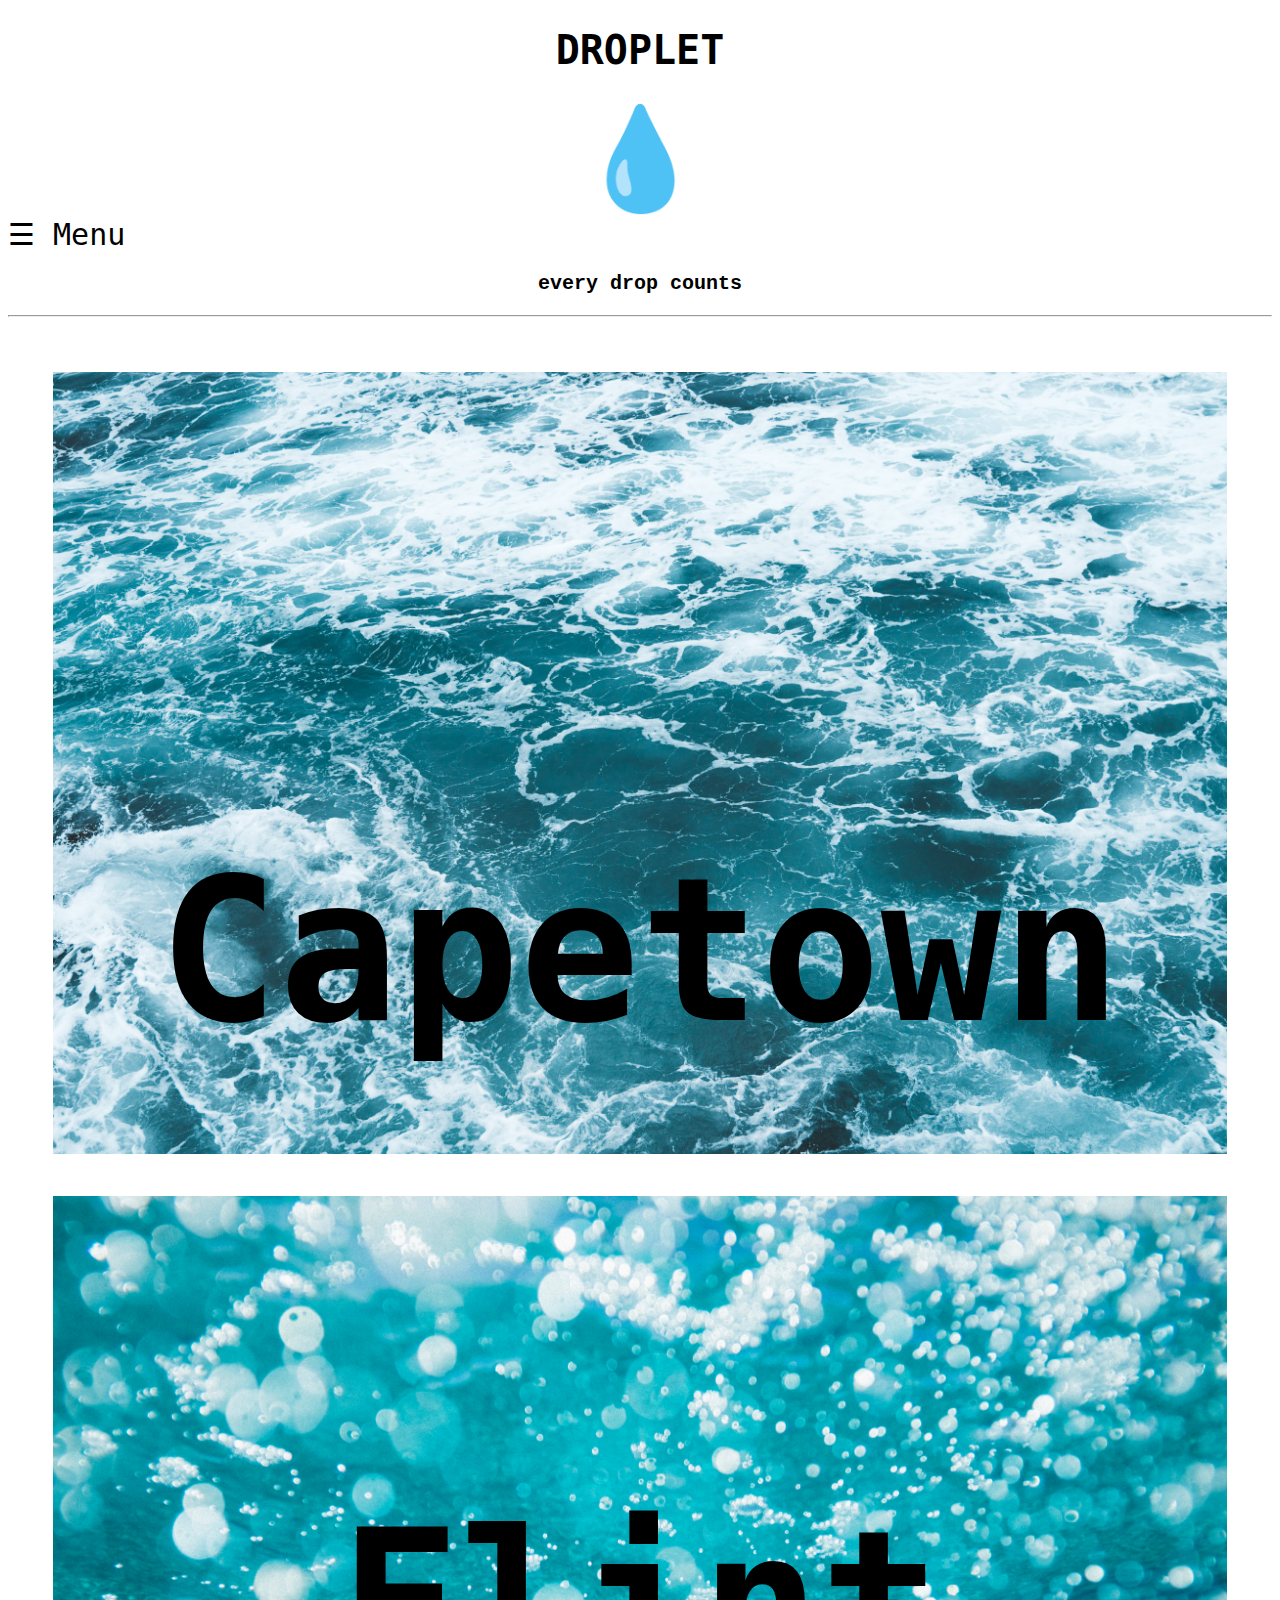
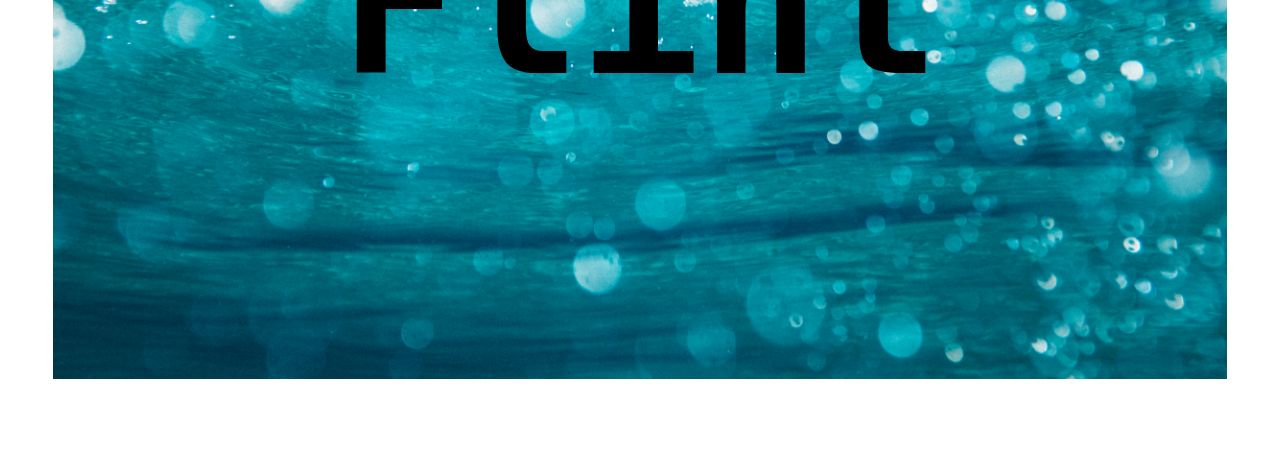
<file: index.html>
<!DOCTYPE html>
<html>
<head>
  <title> Droplet </title>
<meta name="viewport" content="width=device-width, initial-scale=1">
<link rel="stylesheet" type="text/css" href="index.css">
<style>
body {
  
  background-color: white;
  font-family: "monospace", monospace;


}


.sidenav {
  height: 100%;
  width: 0;
  position: fixed;
  z-index: 1;
  top: 0;
  left: 0;
  background-color: #000000;
  overflow-x: hidden;
  transition: 0.5s;
  padding-top: 60px;
}

.sidenav a {
  padding: 8px 8px 8px 32px;
  text-decoration: none;
  font-size: 25px;
  color:  #FFFFFF;
  display: block;
  transition: 0.3s;
}

.sidenav a:hover {
  color: #FFFFFF;
}

.sidenav .closebtn {
  position: absolute;
  top: 0;
  right: 25px;
  font-size: 36px;
  margin-left: 50px;
}

@media screen and (max-height: 450px) {
  .sidenav {padding-top: 15px;}
  .sidenav a {font-size: 18px;}
}
</style>
</head>
<body>

<div id="mySidenav" class="sidenav">
  <a href="javascript:void(0)" class="closebtn" onclick="closeNav()">&times;</a>
  <a href="aboutus.html"target="_blank">About</a> 
  <a href="benefits.html" target="_blank">Benefits</a>
  <a href="Challenges.html" target="_blank">Challenges</a>
    <a href="home.html" target="_blank">Home</a>
  <a href="products.html" target="_blank">Products</a>
  <a href="contactus.html" target="_blank">Contact Us</a>
 

</div>








<h1><strong><center>DROPLET</center></strong></h1> 
<style>
body {
  font-size: 20px;
}
</style>
<body>
<center><span style='font-size:100px;'>&#128167;</span></center>
<span style="font-size:30px;cursor:pointer" onclick="openNav()">&#9776; Menu</span>




<script>
function openNav() {
  document.getElementById("mySidenav").style.width = "250px";
}

function closeNav() {
  document.getElementById("mySidenav").style.width = "0";
}
</script>



   

   

  <div class="b">
<p style="color:#FFFFFF;"><strong><center>every drop counts</center></strong></p>

<hr/>
</div>
<style>
.container {
  position: relative;
}

.center {
  position: absolute;
  top: 50%;
  left: 50%;
  transform: translate(-50%, -50%);
  font-size: 18px;
  vertical-align: middle;
}

img { 
  width: 100%;
  height: auto;
 
}
</style>

<div class="picture">
  <a href="https://time.com/cape-town-south-africa-water-crisis" target="_blank"><img src="ocean.jpg" alt="ocean" height="2200px" width="2200px"></a>
  <strong><h1>
  	<div class="center"> <p style="font-size:200px">Capetown</p>
  	</div></h1></strong>

</div>  

</div>



<div class="container">
  <a href="https://www.nytimes.com/2019/04/25/us/flint-water-crisis.html" target="_blank"><img src="underwater.jpg" height="2200px" width="2200px"></a>
  <strong><h1>
  	<div class="centered"><p style="font-size:200px">Flint</p>
    </div></h1></strong>
</div>
  
</div>







</body>



</html>
</file>
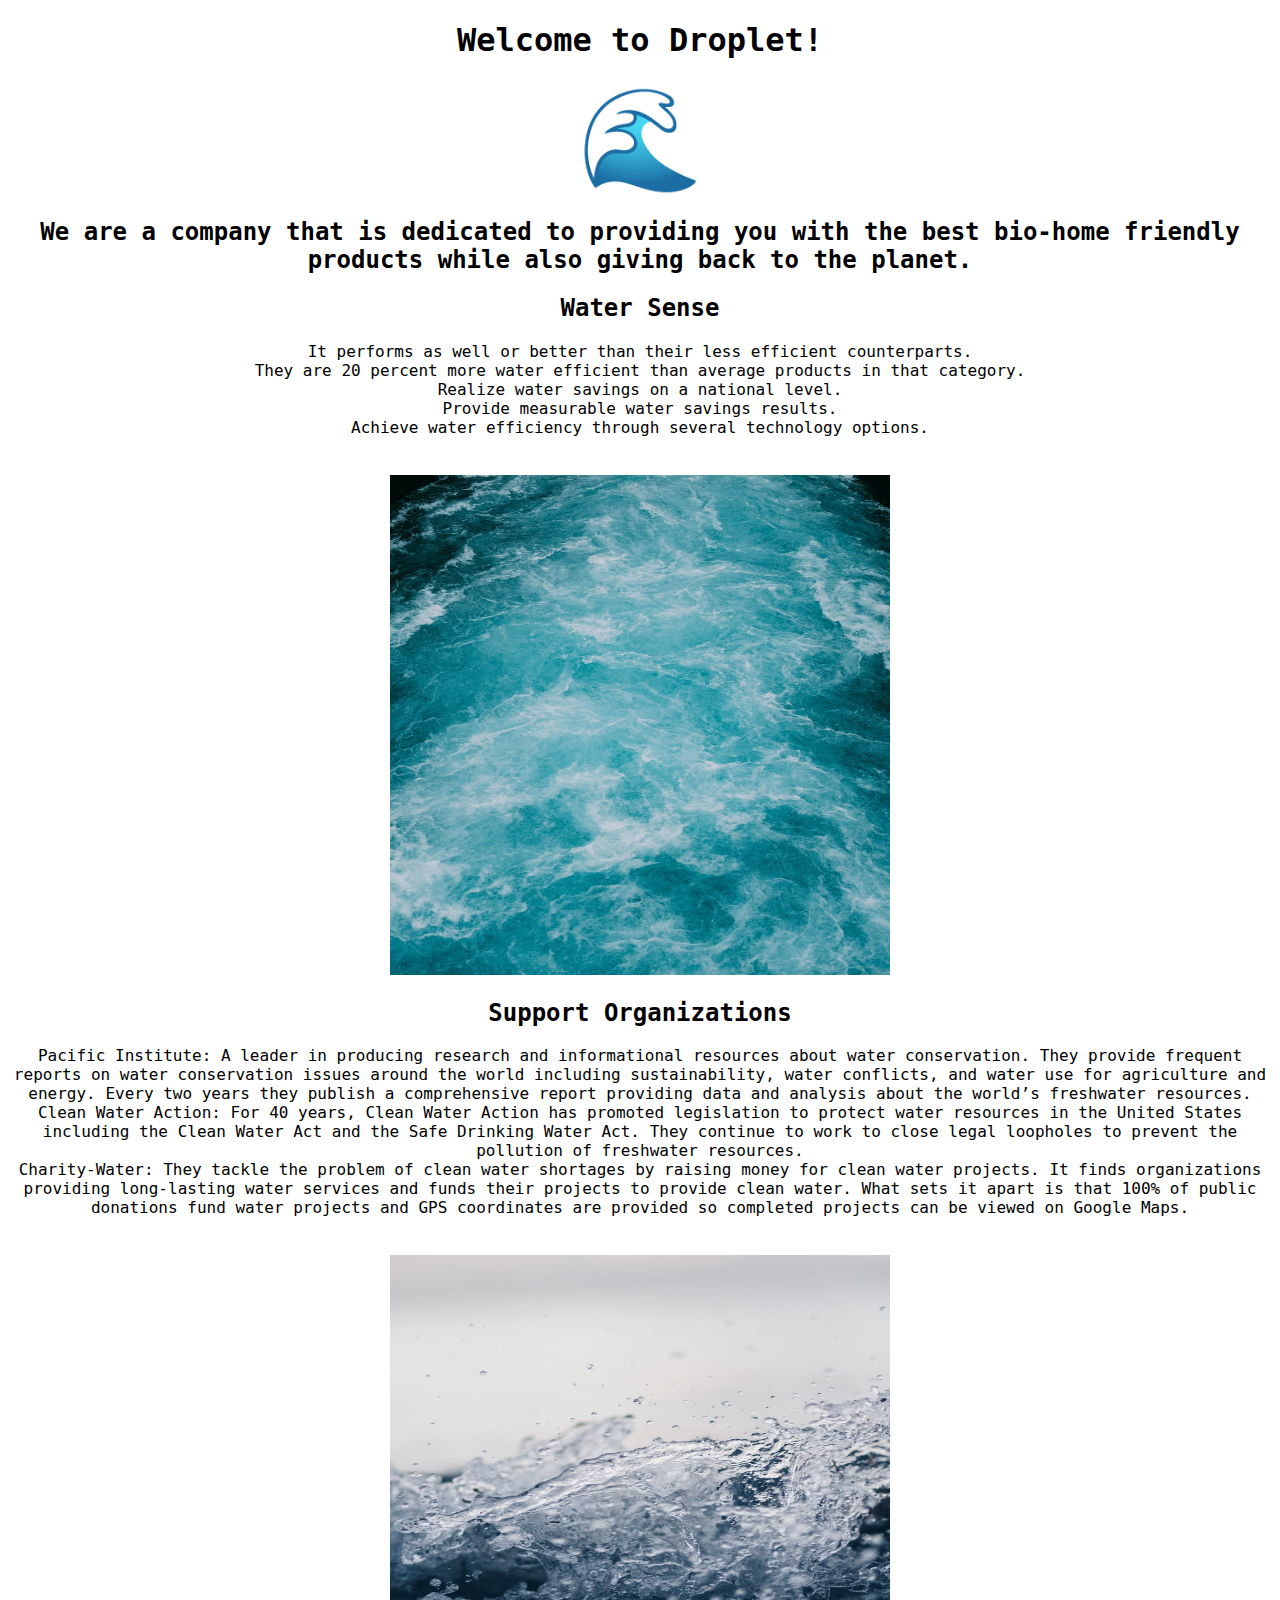
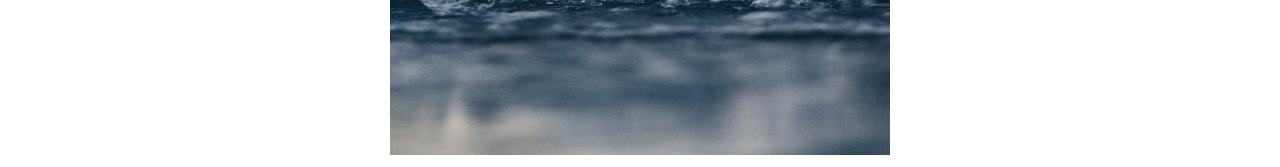
<file: aboutus.html>
<!DOCTYPE html>
<html>
<head>
  <title> About </title>
  <meta name="viewport" content="width=device-width, initial-scale=1">


  <style>
body {
  
  background-color: white;
  font-family: "monospace", monospace;

</style>

<center><h1>Welcome to Droplet!</h1></center>
</style>
<body>
<center><span style='font-size:100px;'>&#127754;</span></center>

<center><h2> We are a company that is dedicated to providing you with the best bio-home friendly products while also giving back to the planet.</h2></center>

<center><h2>Water Sense</h2></center>
<center><li>It performs as well or better than their less efficient counterparts.</li></center>
<center><li>They are 20 percent more water efficient than average products in that category.</li></center>
<center><li>Realize water savings on a national level.</li></center>
<center><li>Provide measurable water savings results.</li></center>
<center><li>Achieve water efficiency through several technology options.</li></center>
<br></br>
<center> <a href="https://unsplash.com/@adrienolichon" target="_blank"><img src="blue.jpg" alt="ocean" height="500px" width="500px"></a></center>


  <center><h2>Support Organizations</h2></center>
  <center><ul class="a"></ul></center>
   <center><li>Pacific Institute: A leader in producing research and informational resources about water conservation. They provide frequent reports on water conservation issues around the world including sustainability, water conflicts, and water use for agriculture and energy. Every two years they publish a comprehensive report providing data and analysis about the world’s freshwater resources.</li></center>
<center><li>Clean Water Action: For 40 years, Clean Water Action has promoted legislation to protect water resources in the United States including the Clean Water Act and the Safe Drinking Water Act. They continue to work to close legal loopholes to prevent the pollution of freshwater resources.</li></center>
<center><li>Charity-Water: They tackle the problem of clean water shortages by raising money for clean water projects. It finds organizations providing long-lasting water services and funds their projects to provide clean water. What sets it apart is that 100% of public donations fund water projects and GPS coordinates are provided so completed projects can be viewed on Google Maps.
</li></center>
</ul>
<br></br>

<center> <a href="https://unsplash.com/@samaradoole" target="_blank"><img src="oceandrops.jpg" alt="ocean" height="500px" width="500px"></a></center>


</body>

</html>
</file>
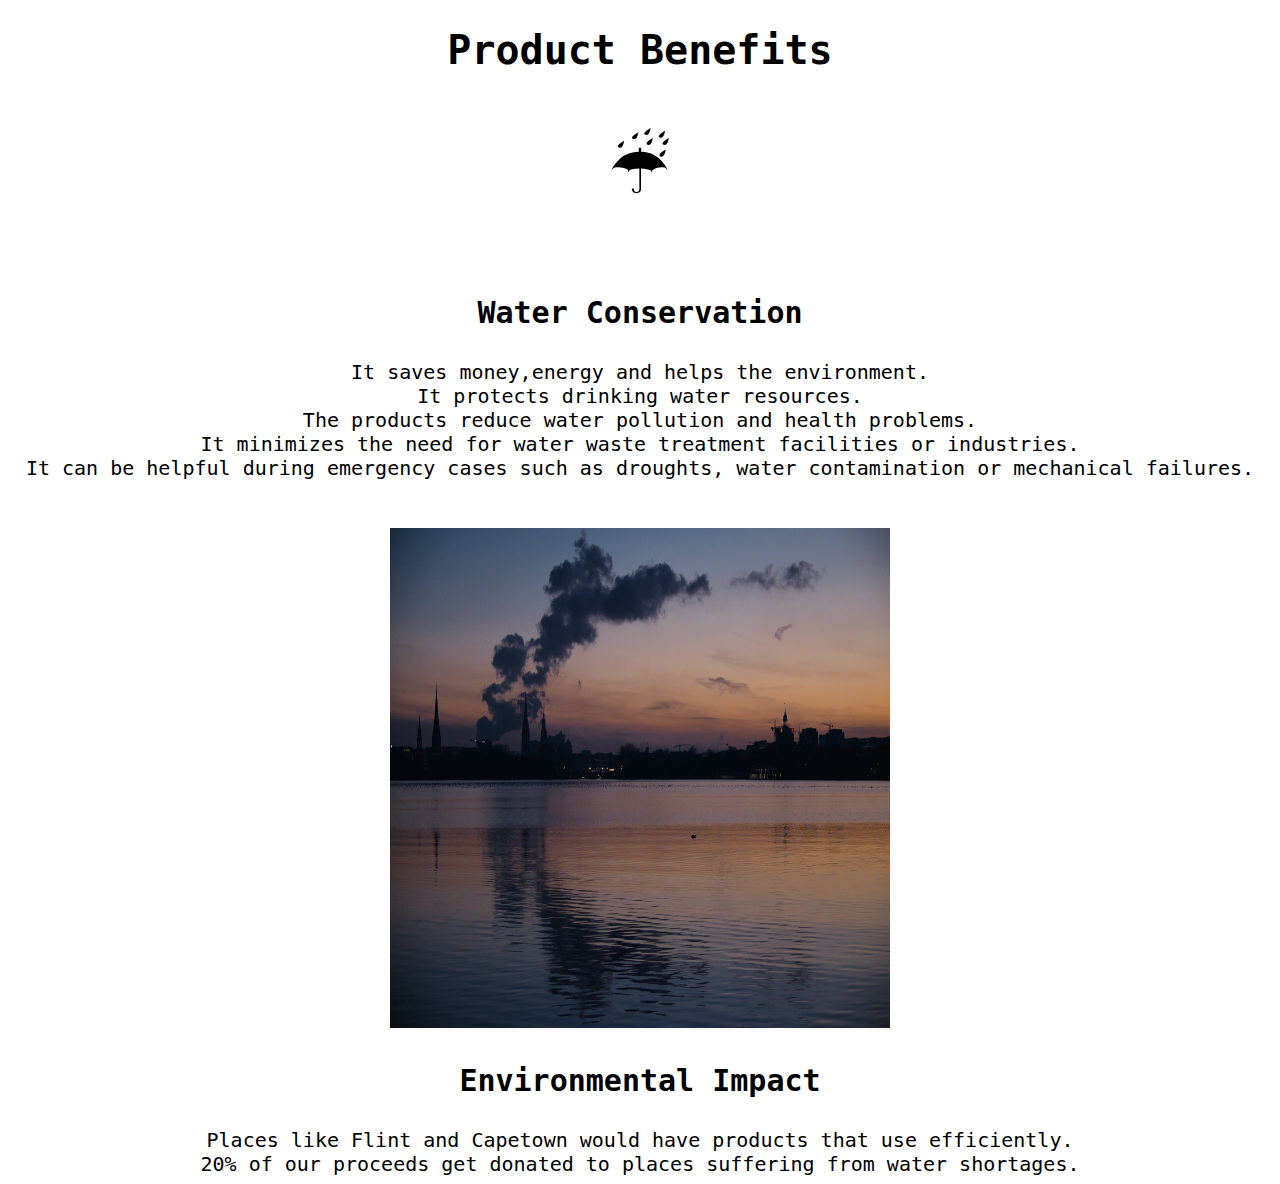
<file: benefits.html>
<!DOCTYPE html>
<html>
<head>
  <title>Benefits</title>
  <meta name="viewport" content="width=device-width, initial-scale=1">

  <style>
  	body {
  
  background-color: white;
  font-family: "monospace", monospace;
}

  <body>
</style>


  	<div class="b">
<h1><center>Product Benefits</center></strong></h1>
<style>
body {
  font-size: 20px;
}
</style>
<body>

<center><span style='font-size:100px;'>&#9748;</span></center>
 
<br></br>


  	<center></body><h2><p>Water Conservation</p></h2></body></center>
<center><ul class="a"></ul></center>
  <center><li>It saves money,energy and helps the environment.</li></center>
  <center><li>It protects drinking water resources.</li></center>
 <center><li>The products reduce water pollution and health problems.</li></center>
  <center><li>It minimizes the need for water waste treatment facilities or industries.</li></center>
  <center><li>It can be helpful during emergency cases such as droughts, water contamination or mechanical failures. </li></center>
</ul>


<div align="center">
	<br></br>
  <a href ="https://unsplash.com/@adrienolichon" target="_blank"><img src="water pollution.jpg" alt="pollution" height="500px" width="500px"></a>
</div>
<div class="content-block  content-block--divider " id="content_block_5a94ee4d8858db66c022b690"><div class="content-block--width content-block-width--1 divider-content-block divider-content-block--large">
<div class="divider-content-block__line hidden" style="border-color: ; border-bottom-style:none; border-bottom-width: 2px;"></div>
</div>
</div>

 
     
   <center><h2><p> Environmental Impact</p></h2></center>
<center><ul class="b"></ul></center>
  <center><li>Places like Flint and Capetown would have products that use efficiently.</li></center>
  <center><li>20% of our proceeds get donated to places suffering from water shortages.</li></center>
</ul>


</body>

</html>
</file>
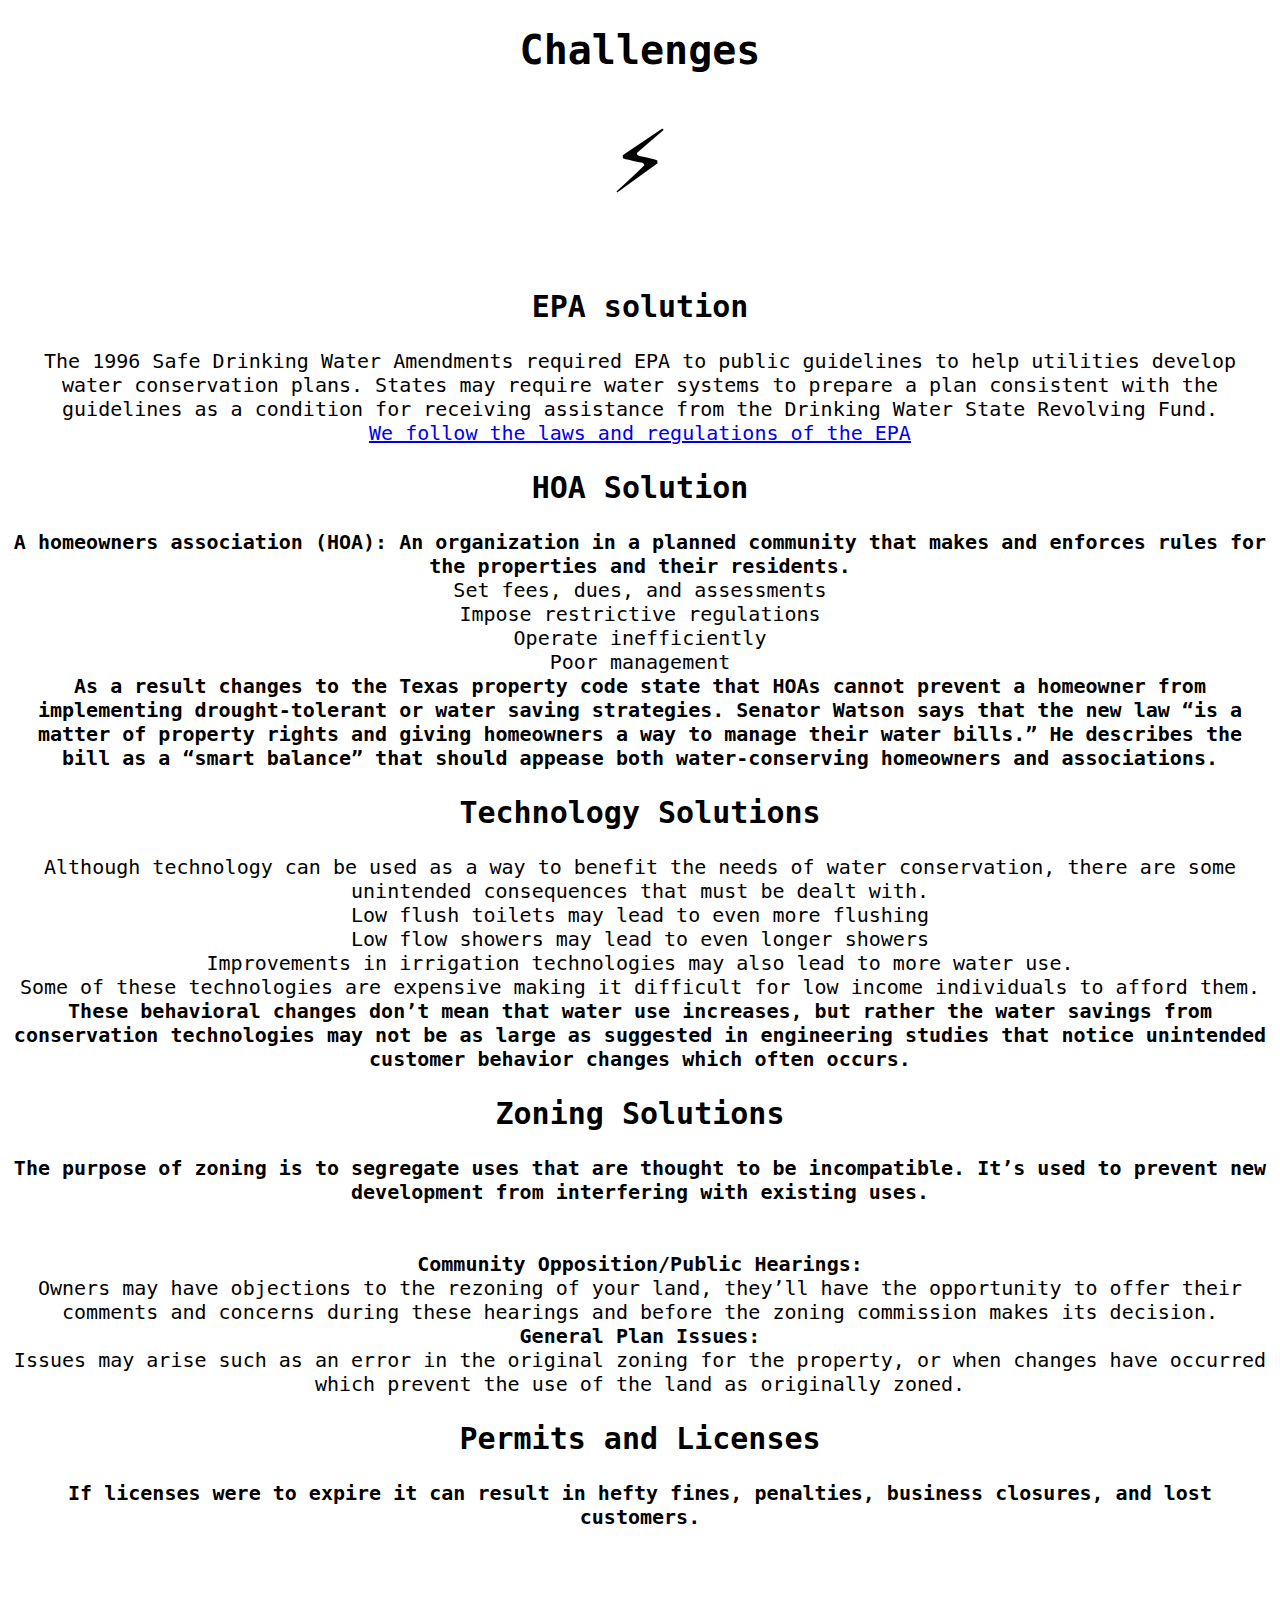
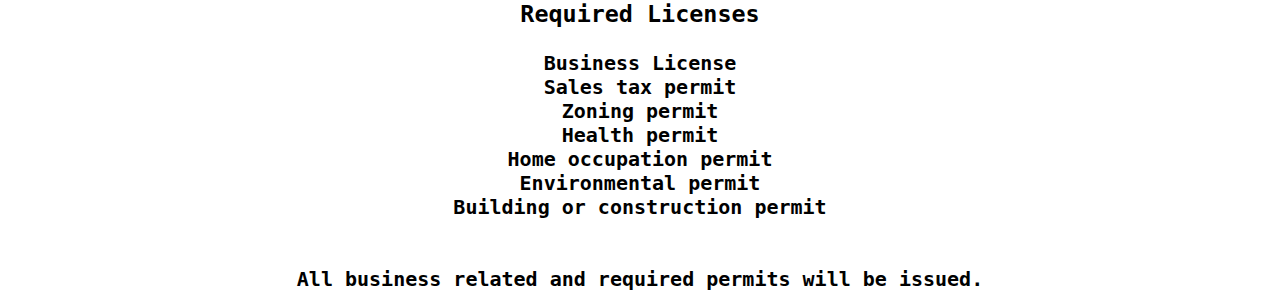
<file: Challenges.html>
<!DOCTYPE html>
<html>
<head>
  <title>Challenges</title>
  <meta name="viewport" content="width=device-width, initial-scale=1">

  <style>
  	body {
  
  background-color: white;

  font-family: "monospace", monospace;

}

  <body>
</style>


  	<div class="b">
<h1><center>Challenges</center></strong></h1>
<style>
body {
  font-size: 20px;

}
</style>
<body>

<center><span style='font-size:100px;'>&#9889;</span></center>
 
<br></br>






<center><h2>EPA solution</h2></center>
<center>The 1996 Safe Drinking Water Amendments required EPA to public guidelines to help utilities develop water conservation plans.  States may require water systems to prepare a plan consistent with the guidelines as a condition for receiving assistance from the Drinking Water State Revolving Fund.</center>
<center><a href="https://www.epa.gov/sites/production/files/2017-03/documents/title-page-table-of-contents-and-executive-summary.pdf"> We follow the laws and regulations of the EPA </a> <center>

<center><h2>HOA Solution</h2></center>
<center> <strong>A homeowners association (HOA): An organization in a planned community that makes and enforces rules for the properties and their residents.</center></strong>


<center><li>Set fees, dues, and assessments</li></center>

<center><li>Impose restrictive regulations</li></center>

<center><li>Operate inefficiently</li></center>

<center><li>Poor management</li></center>
<center><strong>
     As a result changes to the Texas property code state that HOAs cannot prevent a homeowner from implementing drought-tolerant or water saving strategies.
 Senator Watson says that the new law “is a matter of property rights and giving homeowners a way to manage their water bills.” 
  He describes the bill as a “smart balance” that should appease both water-conserving homeowners and associations.

</center></strong>

<center><h2>Technology Solutions</h2></center>


<center>Although technology can be used as a way to benefit the needs of water conservation, there are some unintended consequences that must be dealt with. </center>
<center><li>Low flush toilets may lead to even more flushing</li></center>
<center><li>Low flow showers may lead to even longer showers</li></center>
<center><li>Improvements in irrigation technologies may also lead to more water use.</li></center>
<center><li>Some of these technologies are expensive making it difficult for low income individuals to afford them.</li></center>

<strong><center> These behavioral changes don’t mean that water use increases, but rather the water savings from conservation technologies may not be as large as suggested in engineering studies that notice unintended customer behavior changes which often occurs.</center></strong>

<center><h2>Zoning Solutions</h2></center>


<center><strong>The purpose of zoning is to segregate uses that are thought to be incompatible. It’s used to prevent new development from interfering with existing uses.</strong></center>
<br></br>

<strong><center><li>Community Opposition/Public Hearings:</li></center></strong>
<center>Owners may have objections to the rezoning of your land, they’ll have the opportunity to offer their comments and concerns during these hearings and before the zoning commission makes its decision.</center>
<center><strong><li> General Plan Issues:</li></strong></center>
<center>Issues may arise such as an error in the original zoning for the property, or when changes have occurred which prevent the use of the land as originally zoned.</center>



<center><h2>Permits and Licenses</h2></center>

<strong><center>If licenses were to expire it can result in hefty fines, penalties, business closures, and lost customers. </center><strong>
	<br></br>
	<center><h3>Required Licenses</h3></center>
<center></li>Business License</center></li>
<center></li>Sales tax permit</center></li>
<center></li>Zoning permit</center></li>
<center></li>Health permit</center></li>
<center></li>Home occupation permit</center></li>
<center></li>Environmental permit</center></li>
<center></li>Building or construction permit</center></li>
<br></br>
<strong><center>All business related and required permits will be issued. </center></strong>

</body>
</html>
</file>
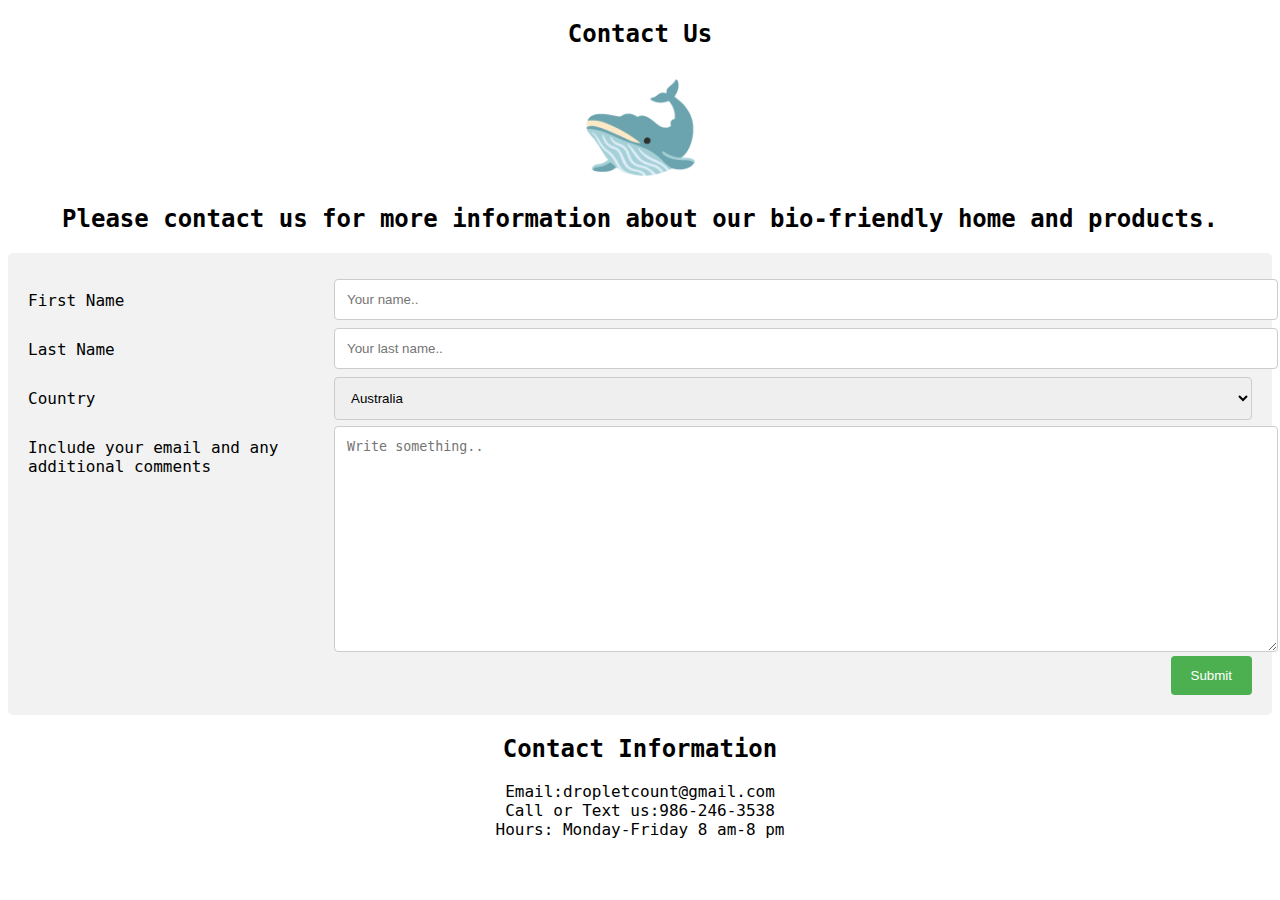
<file: contactus.html>
<!DOCTYPE html>
<html>

<head>
  <title>Contact Us</title>
  <meta name="viewport" content="width=device-width, initial-scale=1">
 <style>
body {
  
  font-family: "monospace", monospace;
}
<style>
* {
  box-sizing: border-box;
}

input[type=text], select, textarea {
  width: 100%;
  padding: 12px;
  border: 1px solid #ccc;
  border-radius: 4px;
  resize: vertical;
}

label {
  padding: 12px 12px 12px 0;
  display: inline-block;
}

input[type=submit] {
  background-color: #4CAF50;
  color: white;
  padding: 12px 20px;
  border: none;
  border-radius: 4px;
  cursor: pointer;
  float: right;
}

input[type=submit]:hover {
  background-color: #45a049;
}

.container {
  border-radius: 5px;
  background-color: #f2f2f2;
  padding: 20px;
}

.col-25 {
  float: left;
  width: 25%;
  margin-top: 6px;
}

.col-75 {
  float: left;
  width: 75%;
  margin-top: 6px;
}

/* Clear floats after the columns */
.row:after {
  content: "";
  display: table;
  clear: both;
}

/* Responsive layout - when the screen is less than 600px wide, make the two columns stack on top of each other instead of next to each other */
@media screen and (max-width: 600px) {
  .col-25, .col-75, input[type=submit] {
    width: 100%;
    margin-top: 0;
  }
}
</style>
</head>
<body>

<center><h2>Contact Us</h2></center>
</style>
<body>

<center><span style='font-size:100px;'>&#128011;</span></center>
<center><h2>Please contact us for more information about our bio-friendly home and products.</h2></center>


<div class="container">
  <form action="/action_page.php">
    <div class="row">
      <div class="col-25">
        <label for="fname">First Name</label>
      </div>
      <div class="col-75">
        <input type="text" id="fname" name="firstname" placeholder="Your name..">
      </div>
    </div>
    <div class="row">
      <div class="col-25">
        <label for="lname">Last Name</label>
      </div>
      <div class="col-75">
        <input type="text" id="lname" name="lastname" placeholder="Your last name..">
      </div>
    </div>
    <div class="row">
      <div class="col-25">
        <label for="country">Country</label>
      </div>
      <div class="col-75">
        <select id="country" name="country">
          <option value="australia">Australia</option>
          <option value="canada">Canada</option>
          <option value="usa">USA</option>
        </select>
      </div>
    </div>
    <div class="row">
      <div class="col-25">
        <label for="subject">Include your email and any additional comments</label>
      </div>
      <div class="col-75">
        <textarea id="subject" name="subject" placeholder="Write something.." style="height:200px"></textarea>
      </div>
    </div>
    <div class="row">
      <input type="submit" value="Submit">
    </div>
  </form>
</div>




<center><h2>Contact Information</h2></center>
<center>
Email:dropletcount@gmail.com</center>
<center>Call or Text us:986-246-3538</center>
<center>Hours: Monday-Friday 8 am-8 pm

</center>

</body>
</html>
</file>
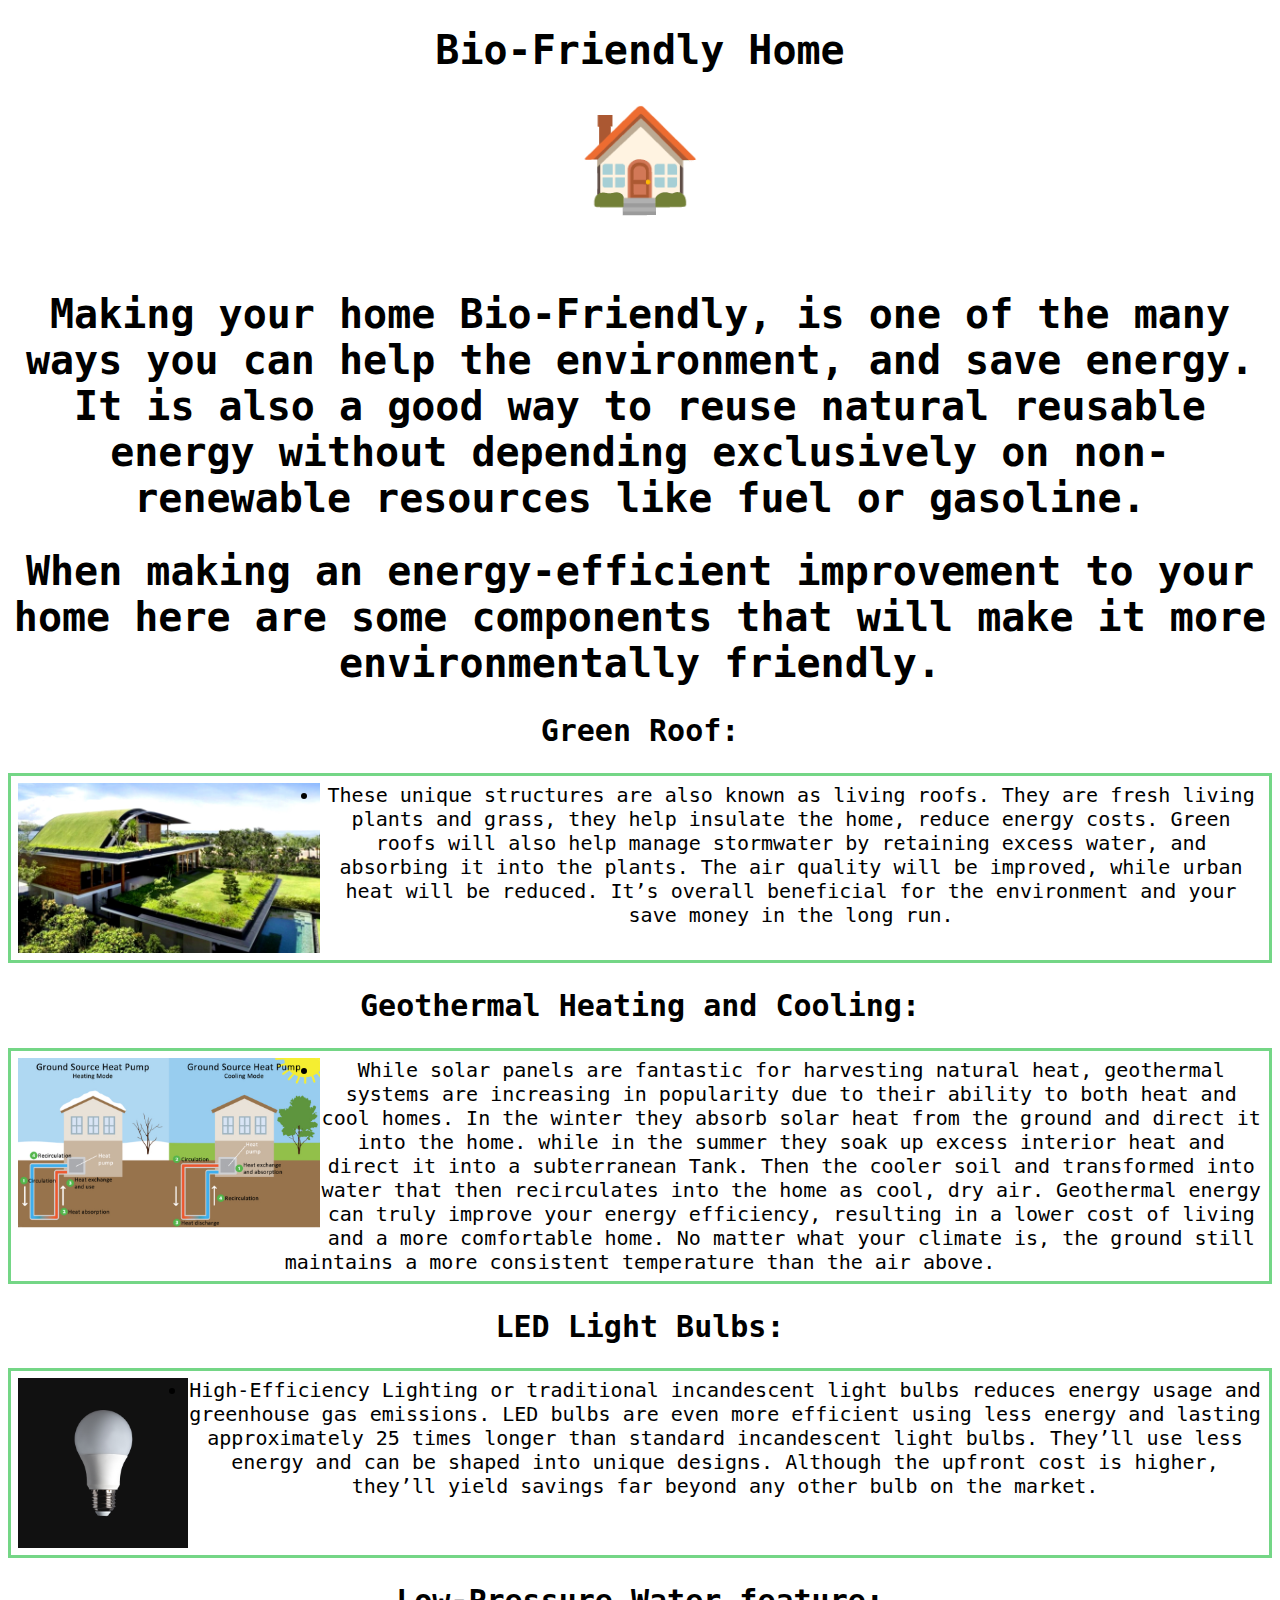
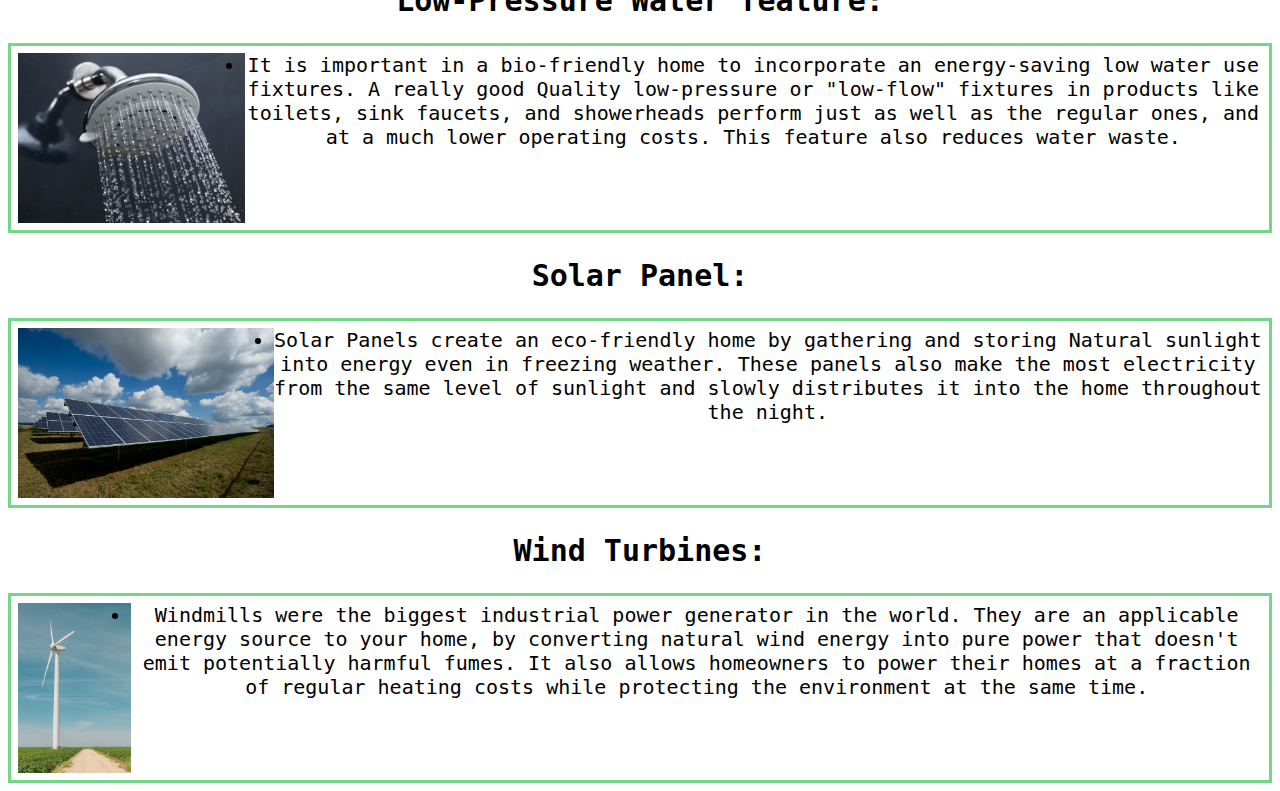
<file: home.html>
<!DOCTYPE html>
<html>
<head>
  <title>Home</title>
  <meta name="viewport" content="width=device-width, initial-scale=1">

  <style>
  	body {
  
  background-color: white;
  font-family: "monospace", monospace;
}

img {
  float: left;
}

  <body>
</style>


  	
<h1><center>Bio-Friendly Home</center></strong></h1>
<style>
body {
  font-size: 20px;
}
div {
  border: 3px solid #74d686;
  padding: 7px;
}


.clearfix {
  overflow: auto;
}

.img {
  float: left;
}

<body>
</style>


  	

<style>
body {
  font-size: 20px;
}
</style>
<body>

<center><span style='font-size:100px;'>&#127968;</span></center>
 
<br></br>

<section>

<h1><center>Making your home Bio-Friendly, is one of the many ways you can help the environment, and save energy. It is also a good way to reuse natural reusable energy without depending exclusively on non-renewable resources like fuel or gasoline.</center></h1>

<h1><center>When making an energy-efficient improvement to your home here are some components that will make it more environmentally friendly.</center></h1>
</section>


<section>
  <center><h2>Green Roof:</h2></center>
  <center><ul class="a"></ul></center>
   
   <center style="clear:right">
      <div class="clearfix">
<img class="img"src="green roof.jpg" alt="green roof" style= width="170" height="170",>
      <li>These unique structures are also known as living roofs. They are fresh living plants and grass, they help insulate the home, reduce energy costs. Green roofs will also help manage stormwater by retaining excess water, and absorbing it into the plants. The air quality will be improved, while urban heat will be reduced. It’s overall beneficial for the environment and your save money in the long run.
</li></center>
</div>
</section>




<section>
<center><h2>Geothermal Heating and Cooling:</h2></center>
  <center><ul class="a"></ul></center>
   
   <center style="clear:right">
<div class="clearfix">
  <img class="img" src="geothermal.jpg" alt="geothermal" style= width="170" height="170",>
    <li>While solar panels are fantastic for harvesting natural heat, geothermal systems are increasing in popularity due to their ability to both heat and cool homes. In the winter they absorb solar heat from the ground and direct it into the home. while in the summer they soak up excess interior heat and direct it into a subterranean Tank. Then the cooler soil and transformed into water that then recirculates into the home as cool, dry air. Geothermal energy can truly improve your energy efficiency, resulting in a lower cost of living and a more comfortable home. No matter what your climate is, the ground still maintains a more consistent temperature than the air above.
</li></center>
</div>
</section>


<section>
<center><h2>LED Light Bulbs:</h2></center>
  <center><ul class="a"></ul></center>
  
   <center style="clear:right">
<div class="clearfix">
  <img class= "img" src="light bulb.jpg" alt="light bulb" style= width="170" height="170",>
    <li>High-Efficiency Lighting or traditional incandescent light bulbs reduces energy usage and greenhouse gas emissions. LED bulbs are even more efficient using less energy and lasting approximately 25 times longer than standard incandescent light bulbs. They’ll use less energy and can be shaped into unique designs. Although the upfront cost is higher, they’ll yield savings far beyond any other bulb on the market.</li></center>
 </div>
</section>


<section>
<center><h2>Low-Pressure Water feature:</h2></center>
  <center><ul class="a"></ul></center>
  
   <center style="clear:right">
<div class="clearfix">
  <img class= "img" src="shower head.jpg" alt="shower head" style= width="170" height="170",>
    <li>
It is important in a bio-friendly home to incorporate an energy-saving low water use fixtures. A really good Quality low-pressure or "low-flow" fixtures in products like toilets, sink faucets, and showerheads perform just as well as the regular ones, and at a much lower operating costs. This feature also reduces water waste.
</li></center>
</div>
</section>


<section>
<center><h2>Solar Panel:</h2></center>
  <center><ul class="a"></ul></center>
  
   <center style="clear:right">
<div class="clearfix">
  <img class="img" src="solar panels.jpg" alt="solar panels" style= width="170" height="170",>
    <li>Solar Panels create an eco-friendly home by gathering and storing 
Natural sunlight into energy even in freezing weather. These panels also make the most electricity from the same level of sunlight and slowly distributes it into the home throughout the night.
</li></center>
</div>
</section>


<section>
<center><h2>Wind Turbines:</h2></center>
  <center><ul class="a"></ul></center>
  
   <center style="clear:right">
<div class="clearfix">
  <img class="img" src="windmill.jpg" alt="windmill" style= width="200" height="170",>
    <li>Windmills were the biggest industrial power generator in the world. They
are an applicable energy source to your home, by converting natural wind energy into pure power that doesn't emit potentially harmful fumes. It also allows homeowners to power their homes at a fraction of regular heating costs while protecting the environment at the same time.
</li></center>
</div>
</section>


</body>
</html>
</file>
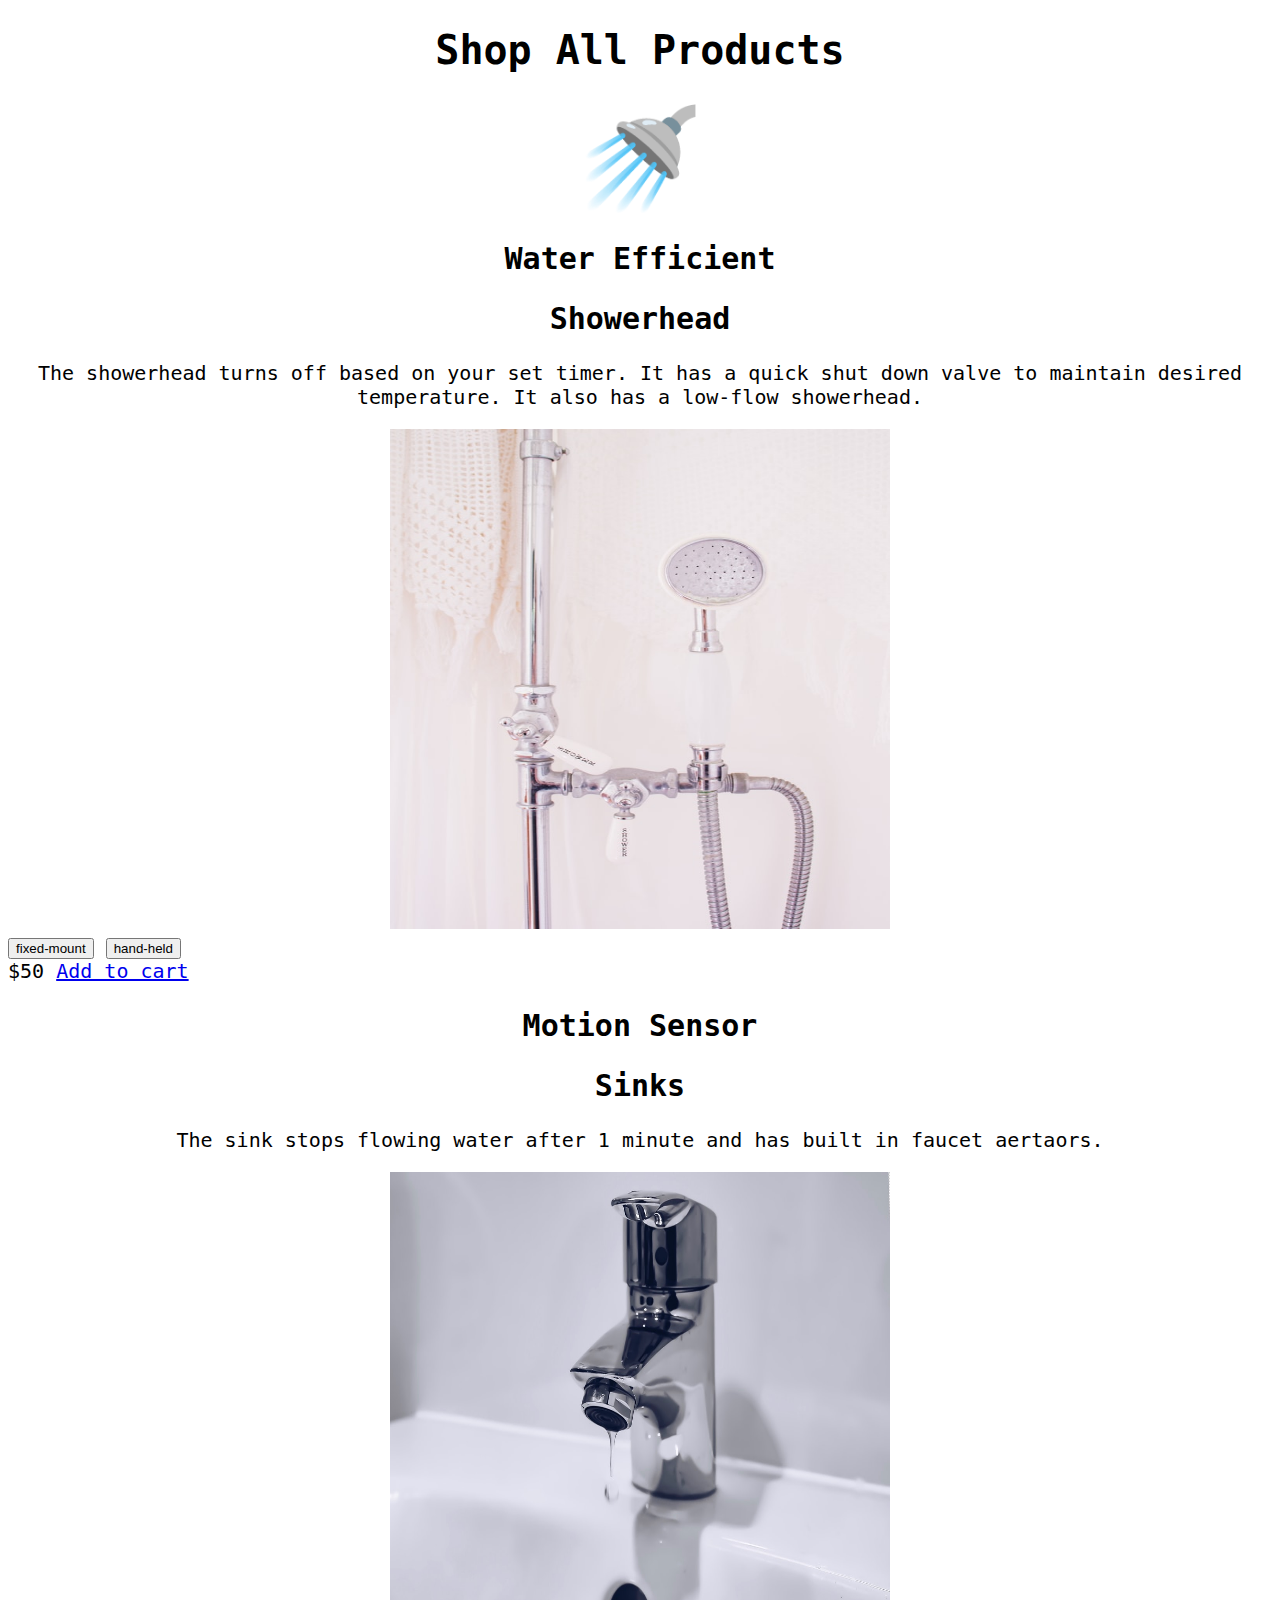
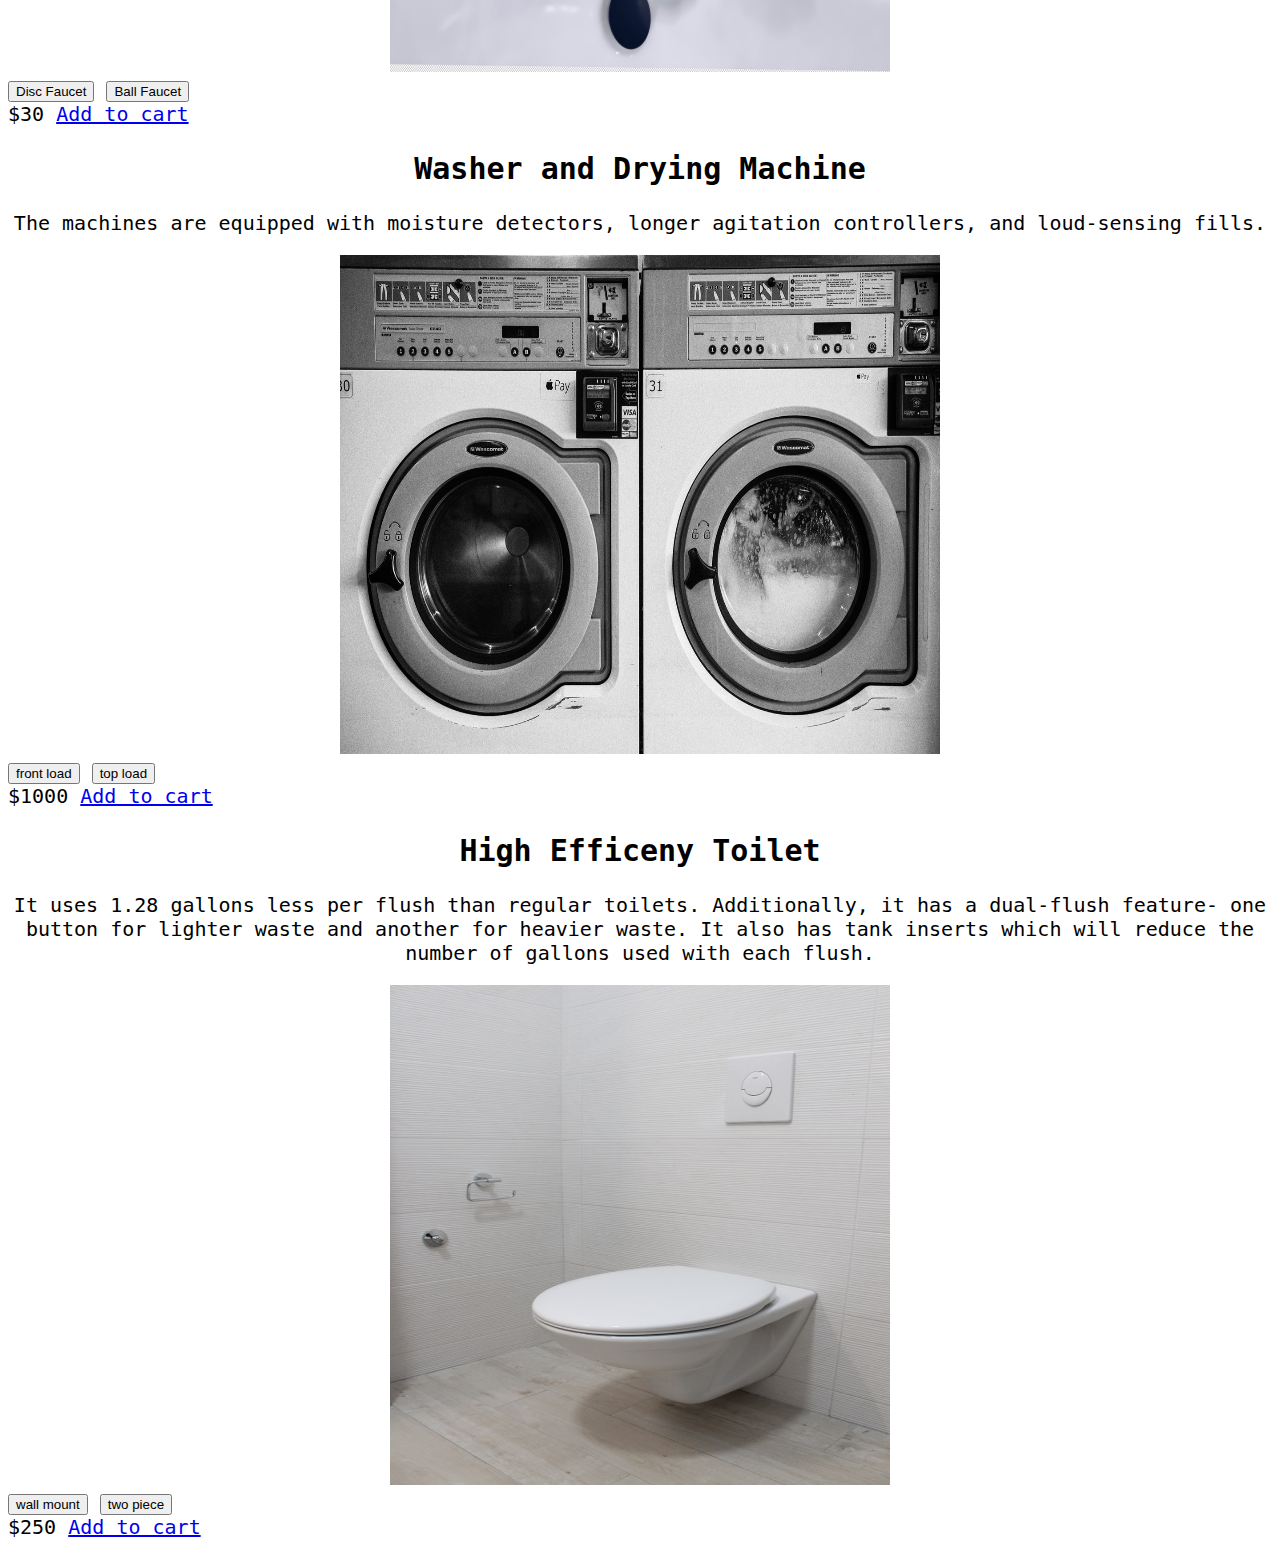
<file: products.html>
<!DOCTYPE html>
<html>
<head>

	
  <title>Products</title>
  <meta name="viewport" content="width=device-width, initial-scale=1">
<style>
  	body {
  
  background-color: white;
  font-family: "monospace", monospace;
}
</style>
<center><h1>Shop All Products</h1></center>
<style>
body {
  font-size: 20px;
}
</style>
<body>

<center><span style='font-size:100px;'>&#128703;</span></center>


  <main class="container">

 
  <!-- Right Column -->
  <div class="right-column">
 
    <!-- Product Description -->
    <div class="product-description">
      <center><h2>Water Efficient</h2></center>
      <center><h2>Showerhead</h2></center>
     <p><center>The showerhead turns off based on your set timer. It has a quick shut down valve to maintain desired temperature. It also has a low-flow showerhead.
</p></center>
<div align="center">
  <a href="" target=""><img src="showerhead.jpg" alt="showerhead" height="500px" width="500px"></a>
</div>
    </div>
 
    <!-- Product Configuration -->
    <div class="product-configuration">
 
    
 
      </div>
 
      <!-- Cable Configuration -->

 
        <div class="cable-choose">
          <button>fixed-mount</button>
          <button>hand-held</button>
        </div>
 
        
    </div>
 
    <!-- Product Pricing -->
    <div class="product-price">
      <span>$50</span>
      <a href="#" class="cart-btn">Add to cart</a>
    </div>
  </div>
</main>

<main class="container">

 
 
  <!-- Right Column -->
  <div class="right-column">
 
    <!-- Product Description -->
    <div class="product-description">
      <center><h2>Motion Sensor</h2></center>
      <center><h2>Sinks</h2></center>
      <p><center>The sink stops flowing water after 1 minute and has built in faucet aertaors. </center></p>
      
</p>
<div align="center">
  <a href="" target=""><img src="sink.jpg" alt="sink" height="500px" width="500px"></a>
</div>
    </div>
 
    <!-- Product Configuration -->
    <div class="product-configuration">
 
    
 
      </div>
 
      <!-- Cable Configuration -->

 
        <div class="cable-choose">
          <button>Disc Faucet</button>
          <button>Ball Faucet</button>
        </div>
 
        
    </div>
 
    <!-- Product Pricing -->
    <div class="product-price">
      <span>$30</span>
      <a href="#" class="cart-btn">Add to cart</a>
    </div>
  </div>
  </main>

  <main class="container">

 
 
  <!-- Right Column -->
  <div class="right-column">
 
    <!-- Product Description -->
    <div class="product-description">
      <center><h2>Washer and Drying Machine</h2></center>
      <p><center>The machines are equipped with moisture detectors, longer agitation controllers, and loud-sensing fills. 
 </center></p>
      
</p>
<div align="center">
  <a href="" target=""><img src="washer.jpg" alt="washer" height="499px" width="600px"></a>
</div>
    </div>
 
    <!-- Product Configuration -->
    <div class="product-configuration">
 
    
 
      </div>
 
      <!-- Cable Configuration -->

 
        <div class="cable-choose">
          <button>front load</button>
          <button>top load</button>
        </div>
 
        
    </div>
 
    <!-- Product Pricing -->
    <div class="product-price">
      <span>$1000</span>
      <a href="#" class="cart-btn">Add to cart</a>
    </div>
  </div>
  </main>
    <main class="container">

 
 
  <!-- Right Column -->
  <div class="right-column">
 
    <!-- Product Description -->
    <div class="product-description">
      <center><h2>High Efficeny Toilet</h2></center>
      <p><center>It uses 1.28 gallons less per flush than regular toilets. Additionally, it has a dual-flush feature- one button for lighter waste and another for heavier waste. It also has tank inserts which will reduce the number of gallons used with each flush.
 </center></p>
      
</p>
<div align="center">
  <a href="" target=""><img src="toilet.jpg" alt="toilet" height="500px" width="500px"></a>
</div>
    </div>
 
    <!-- Product Configuration -->
    <div class="product-configuration">
 
    
 
      </div>
 
      <!-- Cable Configuration -->

 
        <div class="cable-choose">
          <button>wall mount</button>
          <button>two piece</button>
        </div>
 
        
    </div>
 
    <!-- Product Pricing -->
    <div class="product-price">
      <span>$250</span>
      <a href="#" class="cart-btn">Add to cart</a>
    </div>
  </div>
  </main>
</file>
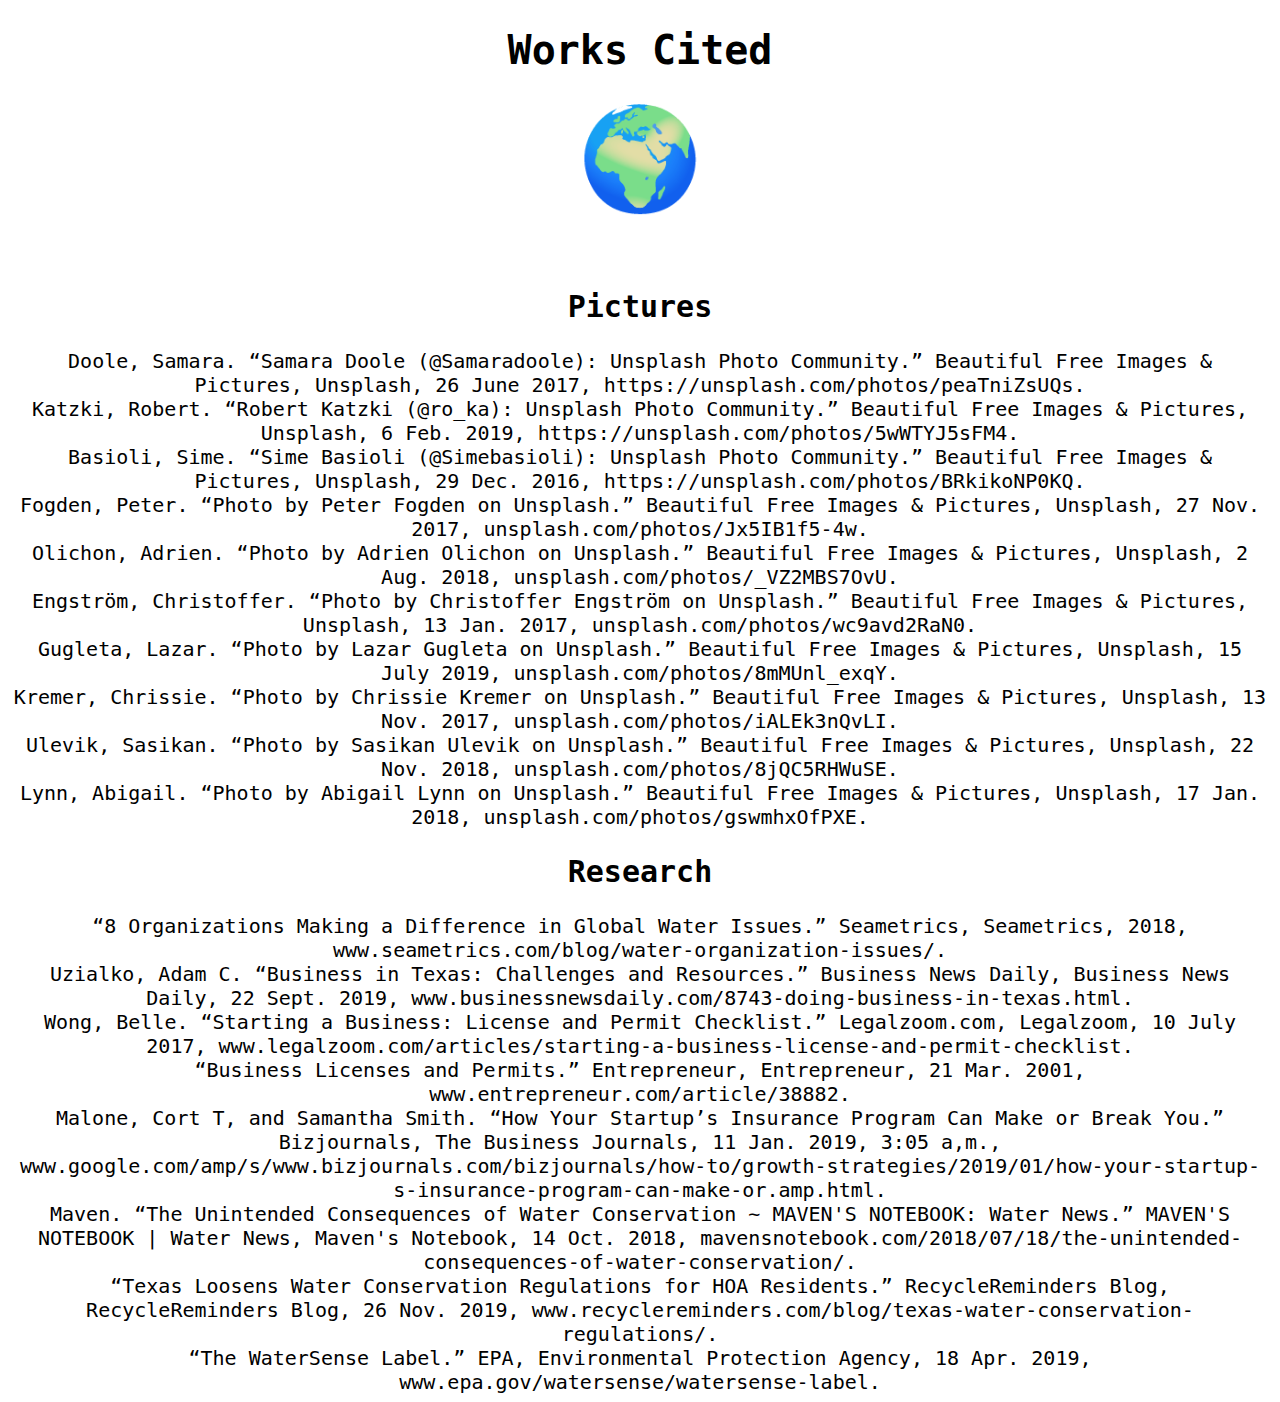
<file: Workscited.html>
<!DOCTYPE html>
<html>
<head>
  <title>Works Cited</title>
  <meta name="viewport" content="width=device-width, initial-scale=1">

  <style>
  	body {
  
  background-color: white;
  font-family: "monospace", monospace;
}

  <body>
</style>


  	<div class="b">
<h1><center>Works Cited</center></strong></h1>
<style>
body {
  font-size: 20px;
}
</style>
<body>

<center><span style='font-size:100px;'>&#127757;</span></center>
 
<br></br>

<h2><center> Pictures</center></h2>
<center><li>Doole, Samara. “Samara Doole (@Samaradoole): Unsplash Photo Community.” Beautiful Free Images &amp; Pictures, Unsplash, 26 June 2017, https://unsplash.com/photos/peaTniZsUQs.</li></center>
<center><li>Katzki, Robert. “Robert Katzki (@ro_ka): Unsplash Photo Community.” Beautiful Free Images &amp; Pictures, Unsplash, 6 Feb. 2019, https://unsplash.com/photos/5wWTYJ5sFM4.</li></center>
<center><li>Basioli, Sime. “Sime Basioli (@Simebasioli): Unsplash Photo Community.” Beautiful Free Images &amp; Pictures, Unsplash, 29 Dec. 2016, https://unsplash.com/photos/BRkikoNP0KQ.</li></center>
<center><li>Fogden, Peter. “Photo by Peter Fogden on Unsplash.” Beautiful Free Images &amp; Pictures, Unsplash, 27 Nov. 2017, unsplash.com/photos/Jx5IB1f5-4w.</li></center>
<center><li>Olichon, Adrien. “Photo by Adrien Olichon on Unsplash.” Beautiful Free Images &amp; Pictures, Unsplash, 2 Aug. 2018, unsplash.com/photos/_VZ2MBS7OvU.</li></center>
<center><li>Engström, Christoffer. “Photo by Christoffer Engström on Unsplash.” Beautiful Free Images &amp; Pictures, Unsplash, 13 Jan. 2017, unsplash.com/photos/wc9avd2RaN0.</li></center>
<center><li>Gugleta, Lazar. “Photo by Lazar Gugleta on Unsplash.” Beautiful Free Images &amp; Pictures, Unsplash, 15 July 2019, unsplash.com/photos/8mMUnl_exqY.</li></center>
<center><li>Kremer, Chrissie. “Photo by Chrissie Kremer on Unsplash.” Beautiful Free Images &amp; Pictures, Unsplash, 13 Nov. 2017, unsplash.com/photos/iALEk3nQvLI.</li></center>
<center><li>Ulevik, Sasikan. “Photo by Sasikan Ulevik on Unsplash.” Beautiful Free Images &amp; Pictures, Unsplash, 22 Nov. 2018, unsplash.com/photos/8jQC5RHWuSE.</li></center>
<center><li>Lynn, Abigail. “Photo by Abigail Lynn on Unsplash.” Beautiful Free Images &amp; Pictures, Unsplash, 17 Jan. 2018, unsplash.com/photos/gswmhxOfPXE.</li></center>


<h2><center> Research</center></h2>
<center><li>“8 Organizations Making a Difference in Global Water Issues.” Seametrics, Seametrics, 2018, www.seametrics.com/blog/water-organization-issues/.</li></center>
<center><li>Uzialko, Adam C. “Business in Texas: Challenges and Resources.” Business News Daily, Business News Daily, 22 Sept. 2019, www.businessnewsdaily.com/8743-doing-business-in-texas.html.</li></center>
<center><li>Wong, Belle. “Starting a Business: License and Permit Checklist.” Legalzoom.com, Legalzoom, 10 July 2017, www.legalzoom.com/articles/starting-a-business-license-and-permit-checklist.</li></center>
<center><li>“Business Licenses and Permits.” Entrepreneur, Entrepreneur, 21 Mar. 2001, www.entrepreneur.com/article/38882.</li></center>
<center><li>Malone, Cort T, and Samantha Smith. “How Your Startup’s Insurance Program Can Make or Break You.” Bizjournals, The Business Journals, 11 Jan. 2019, 3:05 a,m., www.google.com/amp/s/www.bizjournals.com/bizjournals/how-to/growth-strategies/2019/01/how-your-startup-s-insurance-program-can-make-or.amp.html.</li></center>
<center><li>Maven. “The Unintended Consequences of Water Conservation ~ MAVEN'S NOTEBOOK: Water News.” MAVEN'S NOTEBOOK | Water News, Maven's Notebook, 14 Oct. 2018, mavensnotebook.com/2018/07/18/the-unintended-consequences-of-water-conservation/.</li></center>
<center><li>“Texas Loosens Water Conservation Regulations for HOA Residents.” RecycleReminders Blog, RecycleReminders Blog, 26 Nov. 2019, www.recyclereminders.com/blog/texas-water-conservation-regulations/.</li></center>
<center><li>“The WaterSense Label.” EPA, Environmental Protection Agency, 18 Apr. 2019, www.epa.gov/watersense/watersense-label.</li></center>
</file>
<file: index.css>
<link rel="stylesheet" type="text/script" href="index.js">

@-ms-viewport{
  width: device-width;
}


}
div.a {
   text-align:center;
   font-size: 200px;
   font-family: monospace;
  
   }

   div.b {
   text-align:center;
   font-size: 20px;
   font-family: monospace;
  
   }
   
   /* container items only */

   .picture{
    padding:  45px;
    border: 12px;
}


   .center {

    text-align:center;
    margin-top: 500px;

   }

   .container {
    padding:  45px;
    margin-top: -80px;
  text-align: center;
  color: black;
}

   .centered {

  position: absolute;
  top: 50%;
  left: 50%;
  transform: translate(-50%, -50%);

   }

   .sea {
   padding:  45px;
   margin-top: -80px;
  text-align: center;
  color: black;
}

   .center {

  position: absolute;
  top: 50%;
  left: 50%;
  transform: translate(-50%, -50%);

   

   }

   /* Side Navigation Bar*/
.sidenav {
  height: 100%; /* 100% Full-height */
  width: 0; /* 0 width - change this with JavaScript */
  position: fixed; /* Stay in place */
  z-index: 1; /* Stay on top */
  top: 0; /* Stay at the top */
  left: 0;
  background-color:  #FFFFFF; /* white*/
  overflow-x: hidden; /* Disable horizontal scroll */
  padding-top: 60px; /* Place content 60px from the top */
  transition: 0.5s; /* 0.5 second transition effect to slide in the sidenav */
}
/* The navigation menu links */
.sidenav a {
  padding: 8px 8px 8px 32px;
  text-decoration: none;
  font-size: 25px;
  color:  #ffffff;
  display: block;
  transition: 0.3s;
}
/* When you mouse over the navigation links, change their color */
.sidenav a:hover {
  color:  #ffffff;
}
/* Position and style the close button (top right corner) */
.sidenav .closebtn {
  position: absolute;
  top: 0;
  right: 25px;
  font-size: 36px;
  margin-left: 50px;
}
/* Style page content - use this if you want to push the page content to the right when you open the side navigation */
#main {
  transition: margin-left .5s;
  padding: 20px;
}
/* On smaller screens, where height is less than 450px, change the style of the sidenav (less padding and a smaller font size) */
@media screen and (max-height: 450px) {
  .sidenav {padding-top: 15px;}
  .sidenav a {font-size: 18px;}
}
</file>
